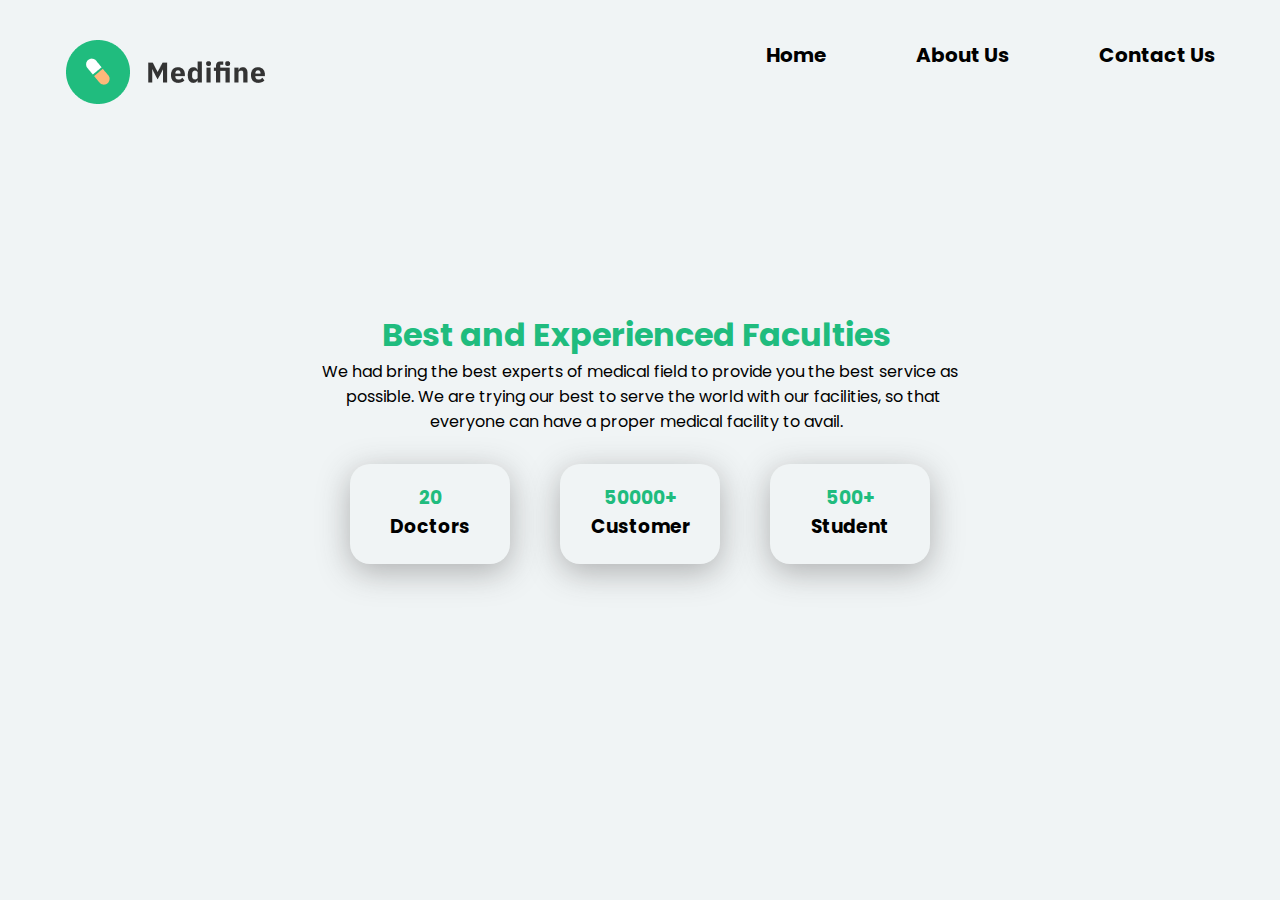
<file: Doctor-multi-website/frame2.html>
<!DOCTYPE html>
<html lang="en">
<head>
  <meta charset="UTF-8">
  <meta http-equiv="X-UA-Compatible" content="IE=edge">
  <meta name="viewport" content="width=device-width, initial-scale=1.0">
  <link rel="stylesheet" href="./cssfile/style2.css">
  <link rel="preconnect" href="https://fonts.googleapis.com">
  <link rel="preconnect" href="https://fonts.gstatic.com" crossorigin>
  <link href="https://fonts.googleapis.com/css2?family=Poppins:wght@300&display=swap" rel="stylesheet">
  <title>Frame</title>
</head>
<body>
  <header>
    <nav>
      <div class="nav-cont">
        <div class="logo">
          <img src="./assest/image/logo.png" alt="" srcset="">
        </div>
        <div class="list">
        <ul>
          <li><a href="">Home</a></li>
          <li><a href="">About Us</a></li>
          <li><a href="">Contact Us</a></li>
        </ul>
      </div>
      </div>   
    </nav>
    <div class="main-cont">
      <div class="cont-1">
        <h1>Best and Experienced Faculties</h1>
        <p> We had bring the best experts of medical field to provide you the best
          service as <br> &nbsp; &nbsp; &nbsp; possible.  We are trying our best to serve the world with
          our facilities, so that <br>  &nbsp; &nbsp; &nbsp;&nbsp; &nbsp; &nbsp; &nbsp; &nbsp; &nbsp; &nbsp; &nbsp; &nbsp; &nbsp; &nbsp; everyone can have a proper medical facility to
          avail.</p>
      </div>
      <div class="cont-2">
        <div class="sub-1">
          <h3>20 <br> <span> Doctors</span></h3>
          
        </div>
        <div class="sub-1">
          <h3>50000+ <br><span>Customer </span></h3>
          
        </div>
        <div class="sub-1">
          <h3>500+<br><span>Student</span></h3>
          
        </div>
      </div>
    </div>
  </header>
</body>
</html>
</file>
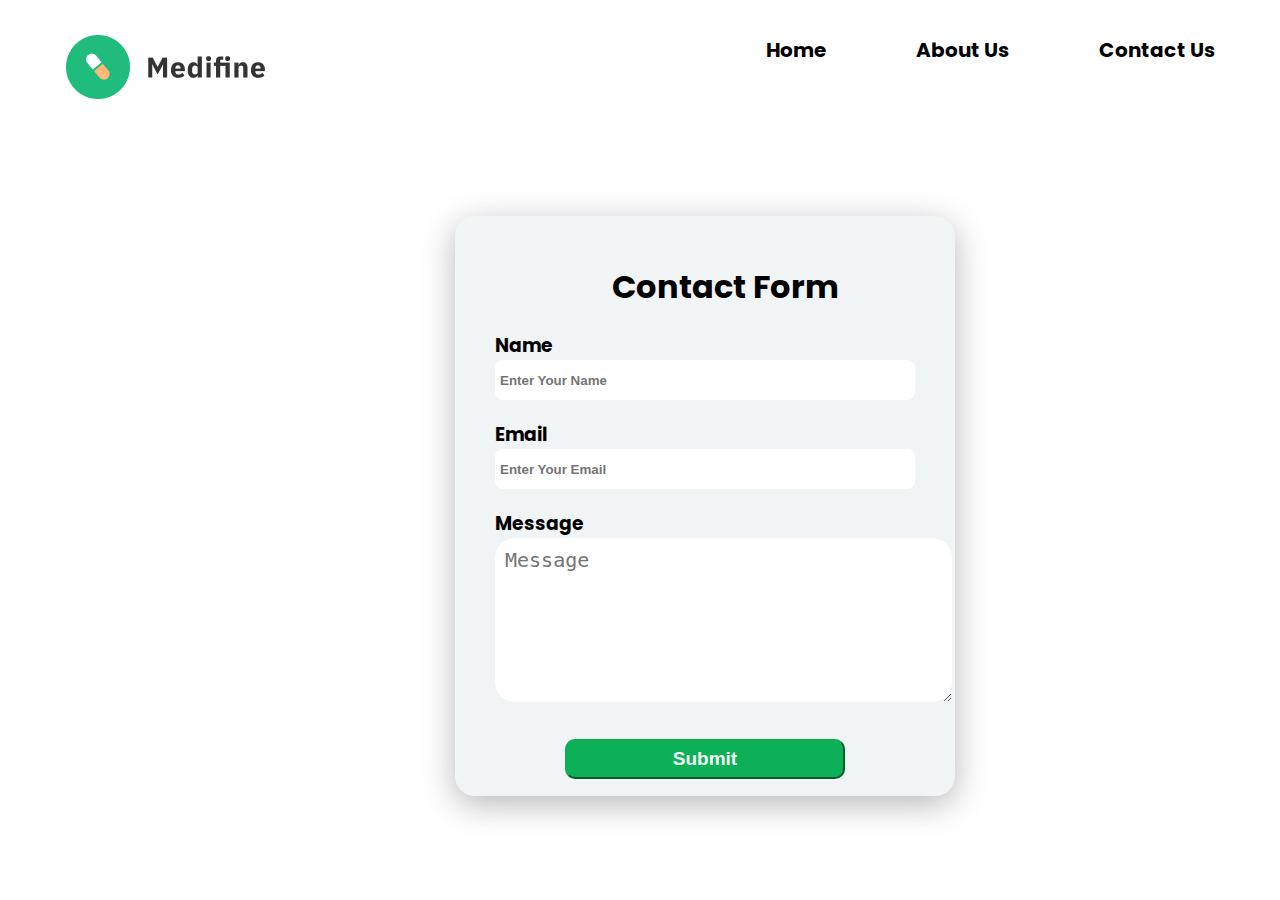
<file: Doctor-multi-website/frame3.html>
<!DOCTYPE html>
<html lang="en">
<head>
  <meta charset="UTF-8">
  <meta http-equiv="X-UA-Compatible" content="IE=edge">
  <meta name="viewport" content="width=device-width, initial-scale=1.0">
  <link rel="stylesheet" href="./cssfile/style3.css">
  <link rel="preconnect" href="https://fonts.googleapis.com">
  <link rel="preconnect" href="https://fonts.gstatic.com" crossorigin>
  <link href="https://fonts.googleapis.com/css2?family=Poppins:wght@300&display=swap" rel="stylesheet">
  <title>Frame3</title>
</head>
<body>
  <header>
    <nav>
      <div class="nav-cont">
        <div class="logo">
          <img src="./assest/image/logo.png" alt="" srcset="">
        </div>
        <div class="list">
        <ul>
          <li><a href="">Home</a></li>
          <li><a href="frame2.html">About Us</a></li>
          <li><a href="">Contact Us</a></li>
        </ul>
      </div>
      </div>   
    </nav>
    <div class="form-cont">
      <form action="" method="post">
        <h1>Contact Form</h1>
        <h3>Name</h3>
        <input type="text" class="input-1" placeholder="Enter Your Name">
        <h3>Email</h3>
        <input type="text" class="input-1" placeholder="Enter Your Email">
        <h3>Message</h3>
        <textarea name="" id="textarea" cols="35" rows="6" placeholder="Message"></textarea>
        <button type="submit" class="btn-1">Submit</button>
      </form>
      
    </div>
  </header>
 
  
</body>
</html>
</file>
<file: Doctor-multi-website/cssfile/style2.css>
*{
  margin: 0%;
  padding: 0%;
  box-sizing: border-box;
}
body{
  font-family: 'Poppins', sans-serif;
  background-color: #f0f4f5;
}
header{
  height: 100vh;
  padding: 40px;
  background: rgba(126, 129, 129, 0);
  
  }
  .nav-cont{
    display: flex;
    justify-content: center;
    gap: 500px;
  }
  ul{
    display: flex;
    gap: 90px;
  }
  ul li{
    list-style: none;
  
  }
  ul li a{
    text-decoration: none;
    font-size: 20px;
    color: black;
    font-weight: bold;
  }
  .main-cont{
    display: flex;
    flex-direction: column;
    justify-content: center;
    align-items: center;
    gap: 30px;
    margin-top: 200px;
   
  }
  .cont-1 h1{
    margin-left: 60px;
    color: #20BC7E;
  }
  .cont-2{
    display: flex;
    justify-content: center;
    align-items: center;
    gap: 50px;
    margin-right: px;
  }
  .sub-1{
    background-color:#f0f4f5;
    height: 100px;
    width: 160px;
    text-align: center;
    border-radius: 20px;
    box-shadow: 0 8px 32px 0 rgba(62, 61, 61, 0.37);
    -webkit-backdrop-filter: blur(90px);
    

  }
  h3{
    margin-top: 19px;
    color: #20BC7E;
  
  }
  span{
    color: black;
  }
</file>
<file: Doctor-multi-website/cssfile/style3.css>
*{
  margin: 0%;
  padding: 0%;
  box-sizing: border-box;
}
body{
  font-family: 'Poppins', sans-serif;
}
header{
  height: 100vh;
  padding: 35px;
  background: rgba(126, 129, 129, 0);
  
  }
  .nav-cont{
    display: flex;
    justify-content: center;
    gap: 500px;
  }
  ul{
    display: flex;
    gap: 90px;
  }
  ul li{
    list-style: none;
  
  }
  ul li a{
    text-decoration: none;
    font-size: 20px;
    color: black;
    font-weight: bold;
  }
  .form-cont{
    display: flex;
    justify-content: center;
    align-items: center;
    margin-top: 110px;
    background-color:#f0f4f5;
    height: 580px;
    width: 500px;
   margin-left: 420px;
    border-radius: 20px;
    box-shadow: 0 8px 32px 0 rgba(62, 61, 61, 0.37);
    -webkit-backdrop-filter: blur(90px);
  }
  .form-cont input{
    height: 40px;
    width: 420px;
    padding-left: 5px;
    font-weight: bold;
    border-radius: 8px;
    border: none;
  }
  textarea{
    border-radius: 20px;
    padding: 10px;
    font-size: 20px;
    border: navy;
    
  }
  .btn-1{
    position: relative;
    top: 30px;
    left:70px;
    height: 40px;
    width: 280px;
    font-size: 19px;
    font-weight: bold;
    border-radius: 10px;
    background-color: rgba(11, 175, 85, 0.989);
    color: #f0f4f5;
    border-color: rgba(11, 175, 85, 0.989);;
    cursor: pointer;
  }
  form{
   margin-left: 40px;
  }
  form h1{
    text-align: center;
  }
 form h3{
  padding-top: 20px;
 }
</file>
